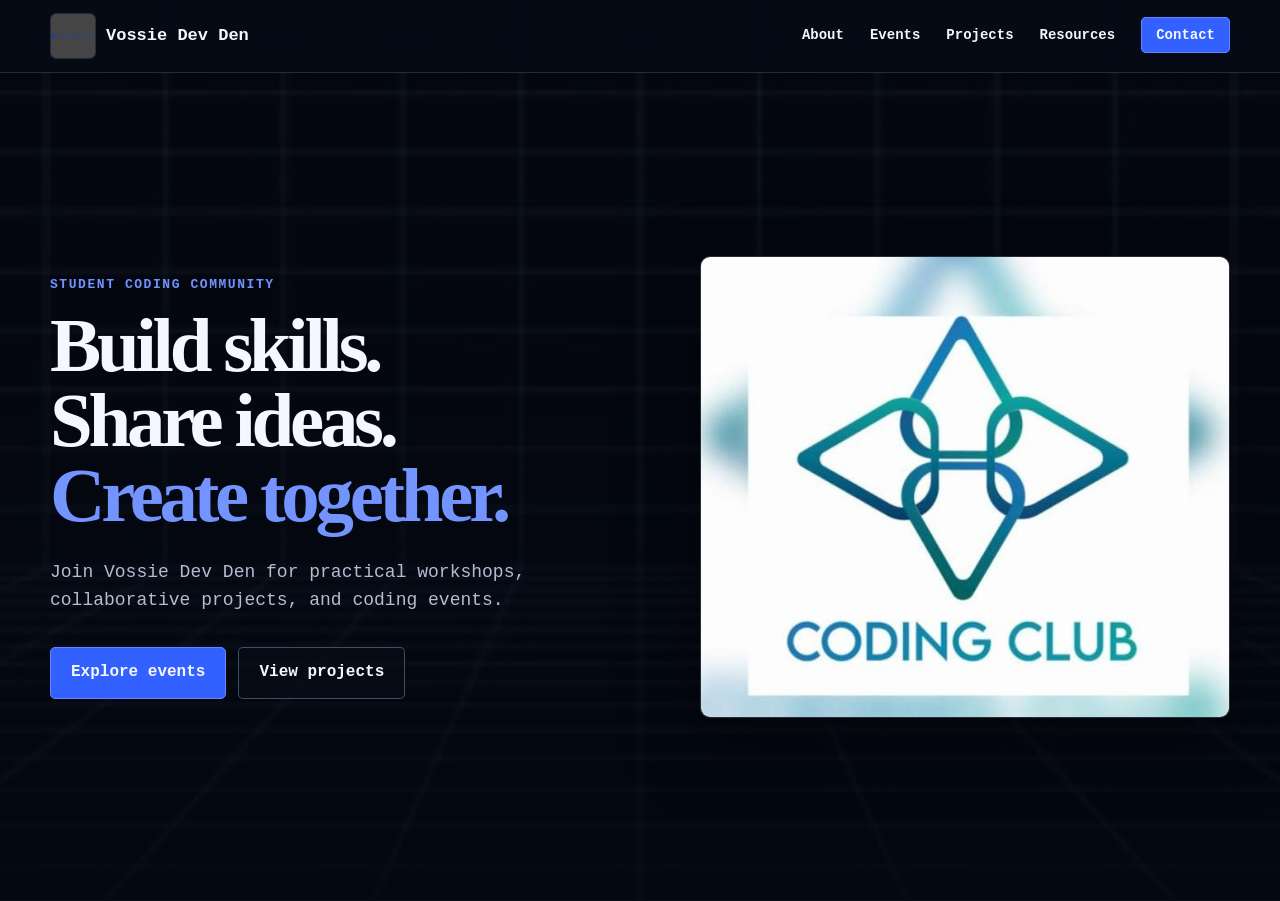
<file: index.html>
<!DOCTYPE html>
<html lang="en">
<head>
    <meta charset="UTF-8">
    <meta name="viewport" content="width=device-width, initial-scale=1.0">
    <meta name="description" content="Vossie Dev Den is a student coding club for projects, workshops, and hackathons.">
    <title>Vossie Dev Den</title>
    <link rel="stylesheet" href="assets/css/styles.css">
</head>
<body>
    <header class="site-header">
        <nav class="navbar" aria-label="Main navigation">
            <a class="brand" href="index.html" aria-label="Vossie Dev Den home">
                <img src="assets/images/vossie-dev-den-high-resolution-logo.png" alt="">
                <span>Vossie Dev Den</span>
            </a>
            <button class="menu-button" type="button" aria-expanded="false" aria-controls="nav-links">Menu</button>
            <ul id="nav-links" class="nav-links">
                <li><a href="about.html">About</a></li>
                <li><a href="events.html">Events</a></li>
                <li><a href="projects.html">Projects</a></li>
                <li><a href="resources.html">Resources</a></li>
                <li><a class="nav-contact" href="contact.html">Contact</a></li>
            </ul>
        </nav>
    </header>

    <main>
        <section class="hero">
            <div class="hero-content">
                <p class="eyebrow">Student coding community</p>
                <h1>Build skills.<br>Share ideas.<br><span>Create together.</span></h1>
                <p class="hero-lead">Join Vossie Dev Den for practical workshops, collaborative projects, and coding events.</p>
                <div class="hero-actions">
                    <a class="button button-primary" href="events.html">Explore events</a>
                    <a class="button button-secondary" href="projects.html">View projects</a>
                </div>
            </div>
            <div class="hero-art">
                <img src="assets/images/CODING CLUB.jpg" alt="Vossie Dev Den coding club emblem">
            </div>
        </section>
    </main>

    <script src="assets/js/navigation.js"></script>
</body>
</html>
</file>
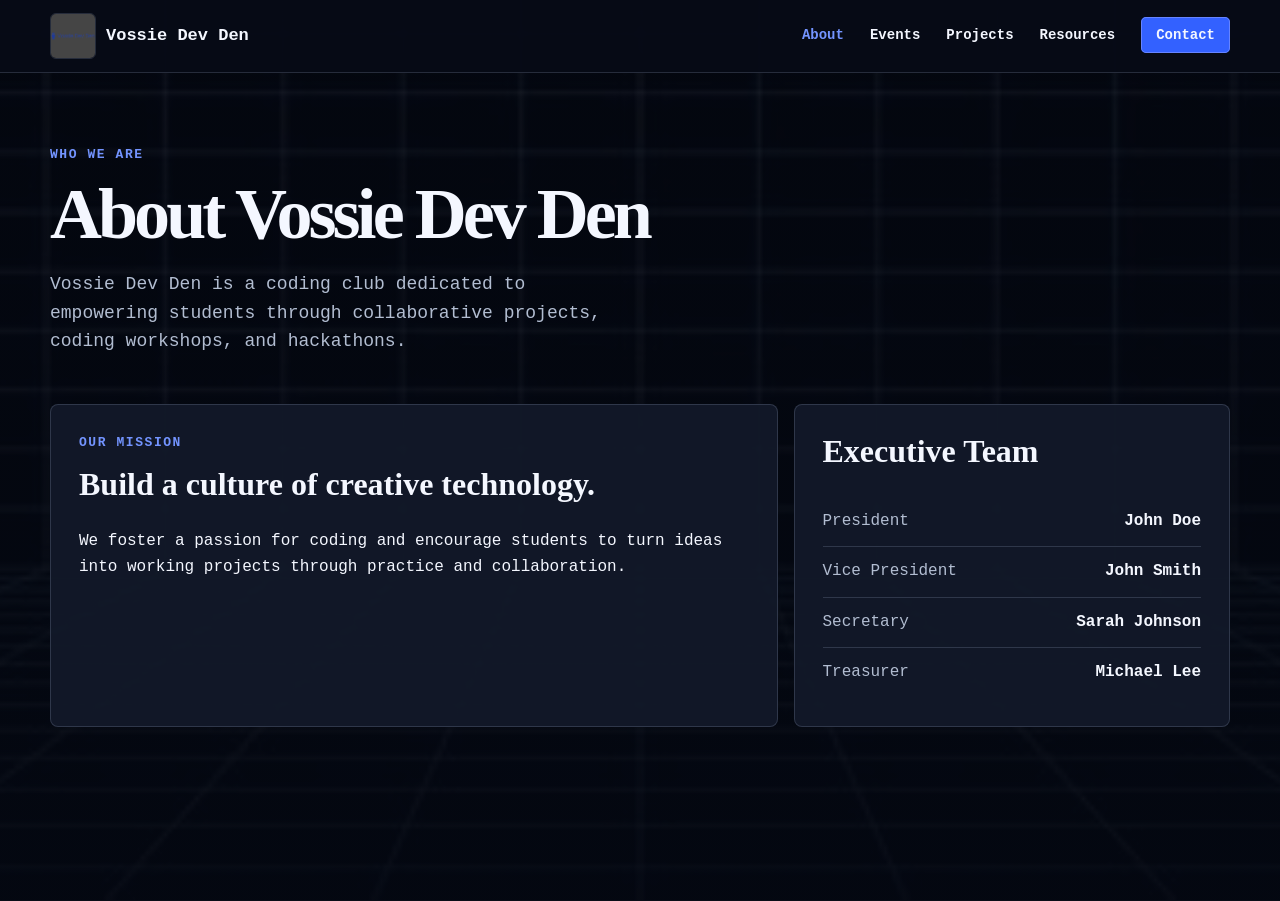
<file: about.html>
<!DOCTYPE html>
<html lang="en">
<head>
    <meta charset="UTF-8">
    <meta name="viewport" content="width=device-width, initial-scale=1.0">
    <title>About - Vossie Dev Den</title>
    <link rel="stylesheet" href="assets/css/styles.css">
</head>
<body>
    <header class="site-header">
        <nav class="navbar" aria-label="Main navigation">
            <a class="brand" href="index.html"><img src="assets/images/vossie-dev-den-high-resolution-logo.png" alt=""><span>Vossie Dev Den</span></a>
            <button class="menu-button" type="button" aria-expanded="false" aria-controls="nav-links">Menu</button>
            <ul id="nav-links" class="nav-links">
                <li><a class="active" href="about.html">About</a></li>
                <li><a href="events.html">Events</a></li>
                <li><a href="projects.html">Projects</a></li>
                <li><a href="resources.html">Resources</a></li>
                <li><a class="nav-contact" href="contact.html">Contact</a></li>
            </ul>
        </nav>
    </header>
    <main>
        <section class="page-shell">
            <div class="page-heading">
                <p class="eyebrow">Who we are</p>
                <h1>About Vossie Dev Den</h1>
                <p>Vossie Dev Den is a coding club dedicated to empowering students through collaborative projects, coding workshops, and hackathons.</p>
            </div>
            <div class="about-grid">
                <article class="content-panel">
                    <p class="eyebrow">Our mission</p>
                    <h2>Build a culture of creative technology.</h2>
                    <p>We foster a passion for coding and encourage students to turn ideas into working projects through practice and collaboration.</p>
                </article>
                <article class="team-card">
                    <h2>Executive Team</h2>
                    <ul>
                        <li><span>President</span><strong>John Doe</strong></li>
                        <li><span>Vice President</span><strong>John Smith</strong></li>
                        <li><span>Secretary</span><strong>Sarah Johnson</strong></li>
                        <li><span>Treasurer</span><strong>Michael Lee</strong></li>
                    </ul>
                </article>
            </div>
        </section>
    </main>
    <script src="assets/js/navigation.js"></script>
</body>
</html>
</file>
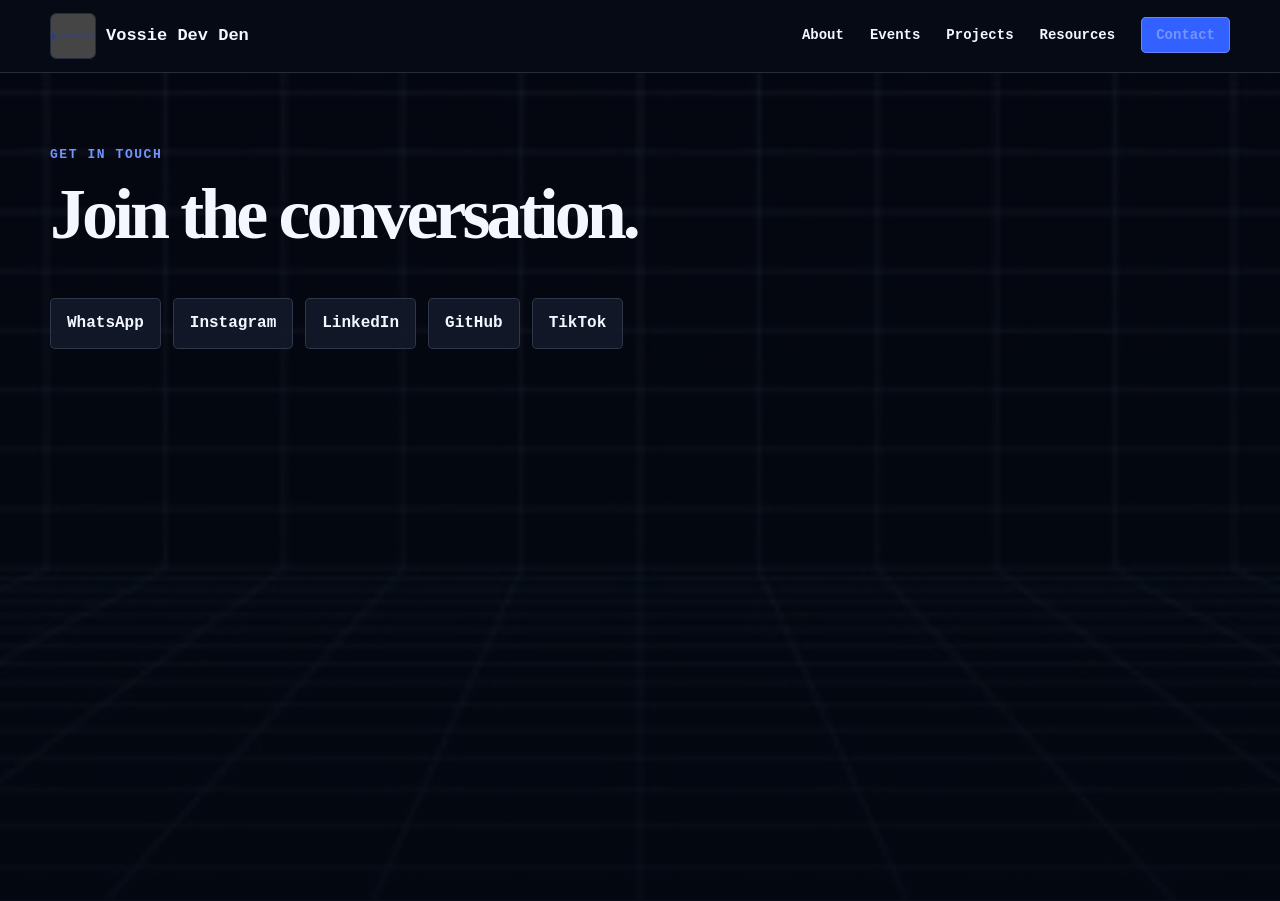
<file: contact.html>
<!DOCTYPE html>
<html lang="en">
<head>
    <meta charset="UTF-8">
    <meta name="viewport" content="width=device-width, initial-scale=1.0">
    <title>Contact - Vossie Dev Den</title>
    <link rel="stylesheet" href="assets/css/styles.css">
</head>
<body>
    <header class="site-header">
        <nav class="navbar" aria-label="Main navigation">
            <a class="brand" href="index.html"><img src="assets/images/vossie-dev-den-high-resolution-logo.png" alt=""><span>Vossie Dev Den</span></a>
            <button class="menu-button" type="button" aria-expanded="false" aria-controls="nav-links">Menu</button>
            <ul id="nav-links" class="nav-links">
                <li><a href="about.html">About</a></li>
                <li><a href="events.html">Events</a></li>
                <li><a href="projects.html">Projects</a></li>
                <li><a href="resources.html">Resources</a></li>
                <li><a class="nav-contact active" href="contact.html">Contact</a></li>
            </ul>
        </nav>
    </header>
    <main>
        <section class="page-shell contact-shell">
            <div class="page-heading">
                <p class="eyebrow">Get in touch</p>
                <h1>Join the conversation.</h1>
            </div>
            <div class="social-links" aria-label="Social media">
                <span>WhatsApp</span>
                <span>Instagram</span>
                <a href="https://linkedin.com/" target="_blank" rel="noreferrer">LinkedIn</a>
                <a href="https://github.com/" target="_blank" rel="noreferrer">GitHub</a>
                <a href="https://www.tiktok.com/" target="_blank" rel="noreferrer">TikTok</a>
            </div>
        </section>
    </main>
    <script src="assets/js/navigation.js"></script>
</body>
</html>
</file>
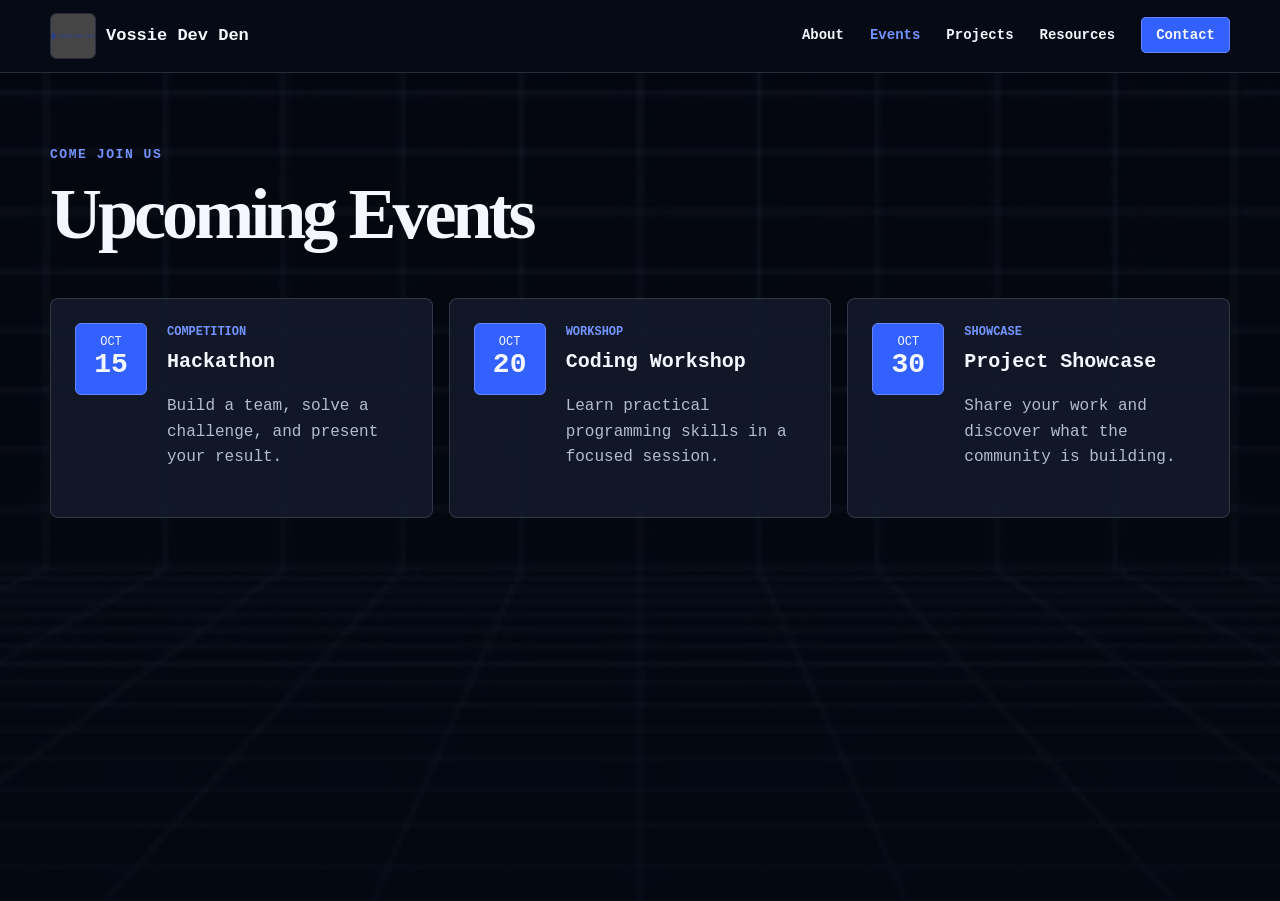
<file: events.html>
<!DOCTYPE html>
<html lang="en">
<head>
    <meta charset="UTF-8">
    <meta name="viewport" content="width=device-width, initial-scale=1.0">
    <title>Events - Vossie Dev Den</title>
    <link rel="stylesheet" href="assets/css/styles.css">
</head>
<body>
    <header class="site-header">
        <nav class="navbar" aria-label="Main navigation">
            <a class="brand" href="index.html"><img src="assets/images/vossie-dev-den-high-resolution-logo.png" alt=""><span>Vossie Dev Den</span></a>
            <button class="menu-button" type="button" aria-expanded="false" aria-controls="nav-links">Menu</button>
            <ul id="nav-links" class="nav-links">
                <li><a href="about.html">About</a></li>
                <li><a class="active" href="events.html">Events</a></li>
                <li><a href="projects.html">Projects</a></li>
                <li><a href="resources.html">Resources</a></li>
                <li><a class="nav-contact" href="contact.html">Contact</a></li>
            </ul>
        </nav>
    </header>
    <main>
        <section class="page-shell">
            <div class="page-heading">
                <p class="eyebrow">Come join us</p>
                <h1>Upcoming Events</h1>
            </div>
            <div class="event-grid">
                <article class="event-card"><time datetime="2023-10-15"><span>Oct</span><strong>15</strong></time><div><p class="event-type">Competition</p><h2>Hackathon</h2><p>Build a team, solve a challenge, and present your result.</p></div></article>
                <article class="event-card"><time datetime="2023-10-20"><span>Oct</span><strong>20</strong></time><div><p class="event-type">Workshop</p><h2>Coding Workshop</h2><p>Learn practical programming skills in a focused session.</p></div></article>
                <article class="event-card"><time datetime="2023-10-30"><span>Oct</span><strong>30</strong></time><div><p class="event-type">Showcase</p><h2>Project Showcase</h2><p>Share your work and discover what the community is building.</p></div></article>
            </div>
        </section>
    </main>
    <script src="assets/js/navigation.js"></script>
</body>
</html>
</file>
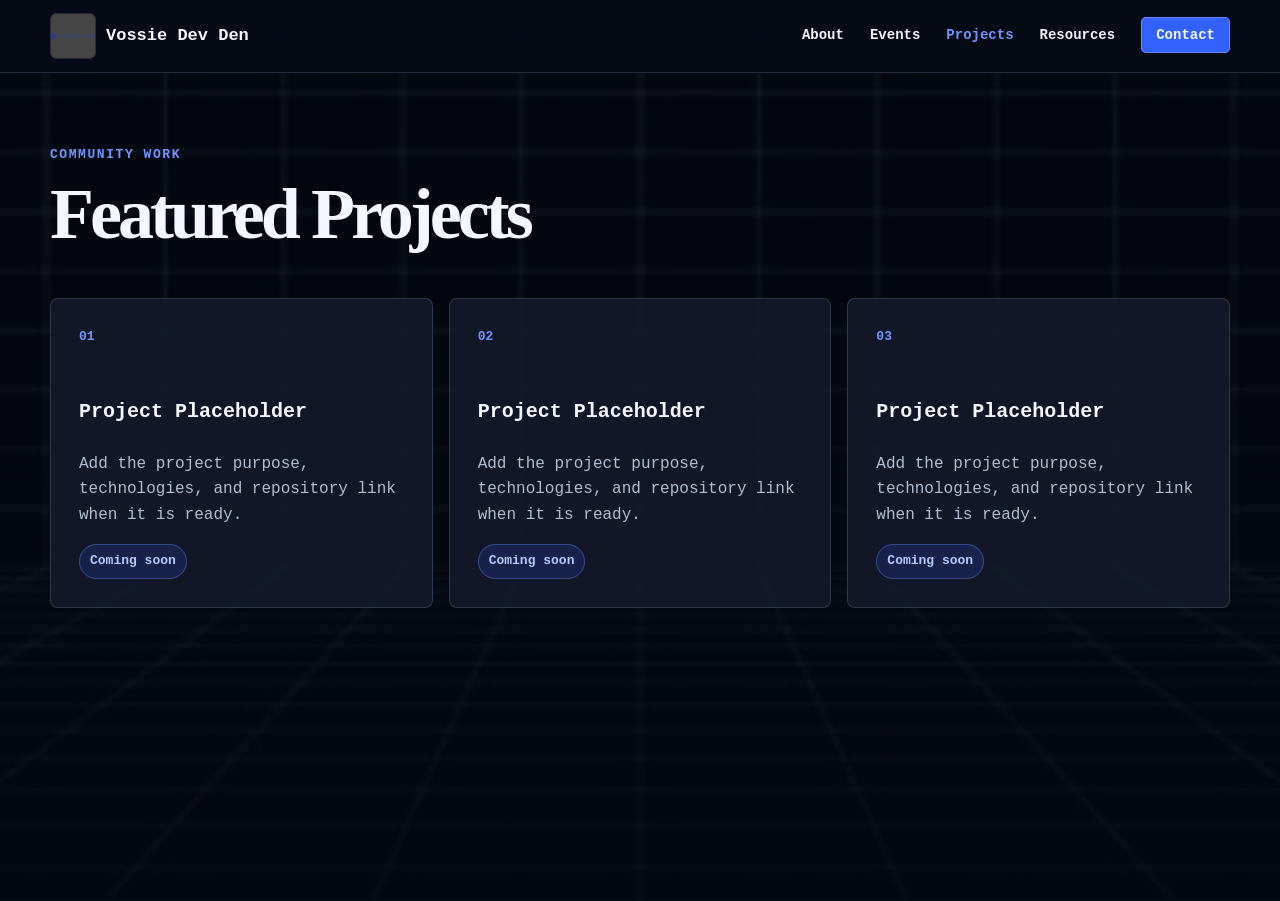
<file: projects.html>
<!DOCTYPE html>
<html lang="en">
<head>
    <meta charset="UTF-8">
    <meta name="viewport" content="width=device-width, initial-scale=1.0">
    <title>Projects - Vossie Dev Den</title>
    <link rel="stylesheet" href="assets/css/styles.css">
</head>
<body>
    <header class="site-header">
        <nav class="navbar" aria-label="Main navigation">
            <a class="brand" href="index.html"><img src="assets/images/vossie-dev-den-high-resolution-logo.png" alt=""><span>Vossie Dev Den</span></a>
            <button class="menu-button" type="button" aria-expanded="false" aria-controls="nav-links">Menu</button>
            <ul id="nav-links" class="nav-links">
                <li><a href="about.html">About</a></li>
                <li><a href="events.html">Events</a></li>
                <li><a class="active" href="projects.html">Projects</a></li>
                <li><a href="resources.html">Resources</a></li>
                <li><a class="nav-contact" href="contact.html">Contact</a></li>
            </ul>
        </nav>
    </header>
    <main>
        <section class="page-shell">
            <div class="page-heading">
                <p class="eyebrow">Community work</p>
                <h1>Featured Projects</h1>
            </div>
            <div class="project-grid">
                <article class="project-card"><span class="project-number">01</span><h2>Project Placeholder</h2><p>Add the project purpose, technologies, and repository link when it is ready.</p><span class="project-status">Coming soon</span></article>
                <article class="project-card"><span class="project-number">02</span><h2>Project Placeholder</h2><p>Add the project purpose, technologies, and repository link when it is ready.</p><span class="project-status">Coming soon</span></article>
                <article class="project-card"><span class="project-number">03</span><h2>Project Placeholder</h2><p>Add the project purpose, technologies, and repository link when it is ready.</p><span class="project-status">Coming soon</span></article>
            </div>
        </section>
    </main>
    <script src="assets/js/navigation.js"></script>
</body>
</html>
</file>
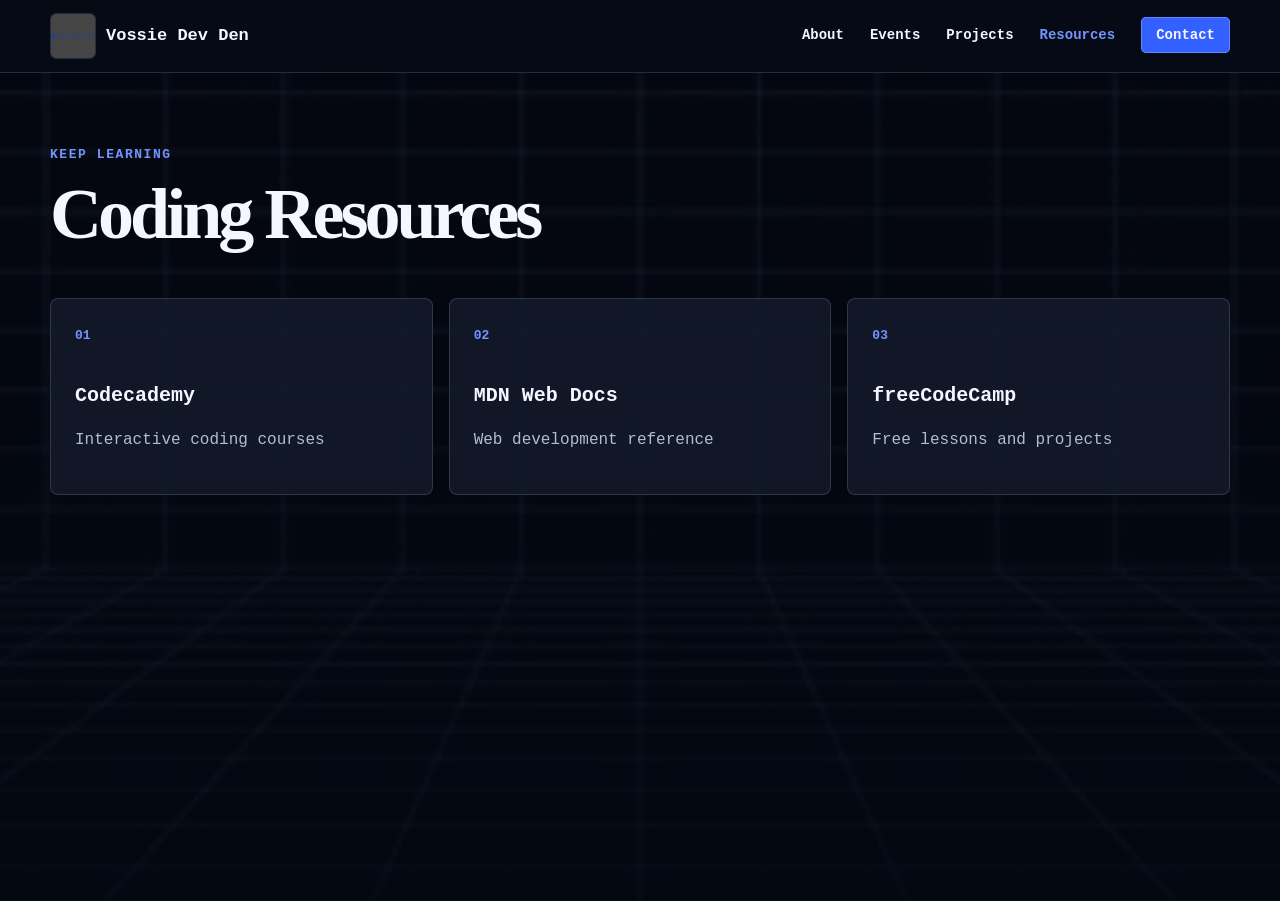
<file: resources.html>
<!DOCTYPE html>
<html lang="en">
<head>
    <meta charset="UTF-8">
    <meta name="viewport" content="width=device-width, initial-scale=1.0">
    <title>Resources - Vossie Dev Den</title>
    <link rel="stylesheet" href="assets/css/styles.css">
</head>
<body>
    <header class="site-header">
        <nav class="navbar" aria-label="Main navigation">
            <a class="brand" href="index.html"><img src="assets/images/vossie-dev-den-high-resolution-logo.png" alt=""><span>Vossie Dev Den</span></a>
            <button class="menu-button" type="button" aria-expanded="false" aria-controls="nav-links">Menu</button>
            <ul id="nav-links" class="nav-links">
                <li><a href="about.html">About</a></li>
                <li><a href="events.html">Events</a></li>
                <li><a href="projects.html">Projects</a></li>
                <li><a class="active" href="resources.html">Resources</a></li>
                <li><a class="nav-contact" href="contact.html">Contact</a></li>
            </ul>
        </nav>
    </header>
    <main>
        <section class="page-shell">
            <div class="page-heading">
                <p class="eyebrow">Keep learning</p>
                <h1>Coding Resources</h1>
            </div>
            <div class="resource-grid">
                <a href="https://www.codecademy.com/" target="_blank" rel="noreferrer"><span>01</span><h2>Codecademy</h2><p>Interactive coding courses</p></a>
                <a href="https://developer.mozilla.org/" target="_blank" rel="noreferrer"><span>02</span><h2>MDN Web Docs</h2><p>Web development reference</p></a>
                <a href="https://www.freecodecamp.org/" target="_blank" rel="noreferrer"><span>03</span><h2>freeCodeCamp</h2><p>Free lessons and projects</p></a>
            </div>
        </section>
    </main>
    <script src="assets/js/navigation.js"></script>
</body>
</html>
</file>
<file: assets/css/styles.css>
:root {
    --ink: #f4f7ff;
    --muted: #b2bdd1;
    --blue: #3361ff;
    --blue-dark: #2149cf;
    --line: rgba(184, 201, 232, 0.18);
    --panel: rgba(19, 25, 42, 0.92);
    --dark: #090d18;
}

* {
    box-sizing: border-box;
}

html {
    scroll-behavior: smooth;
}

body {
    min-height: 100vh;
    margin: 0;
    color: var(--ink);
    background: var(--dark) url("../images/perspective-grid-background-retro-futuristic-design-vector.jpg") fixed center / cover no-repeat;
    font-family: "Courier New", Courier, monospace;
    line-height: 1.6;
}

body::before {
    content: "";
    position: fixed;
    inset: 0;
    z-index: -1;
    background: linear-gradient(rgba(4, 8, 18, 0.82), rgba(4, 8, 18, 0.92));
}

img {
    display: block;
    max-width: 100%;
}

a {
    color: inherit;
}

.site-header {
    position: sticky;
    top: 0;
    z-index: 10;
    background: rgba(7, 11, 22, 0.96);
    border-bottom: 1px solid var(--line);
}

.navbar {
    width: min(1180px, calc(100% - 48px));
    height: 72px;
    margin: 0 auto;
    display: flex;
    align-items: center;
    justify-content: space-between;
}

.brand {
    display: flex;
    align-items: center;
    gap: 10px;
    color: var(--ink);
    font-size: 17px;
    font-weight: 800;
    text-decoration: none;
}

.brand img {
    width: 46px;
    height: 46px;
    object-fit: cover;
    border: 1px solid var(--line);
    border-radius: 6px;
}

.nav-links {
    display: flex;
    align-items: center;
    gap: 26px;
    margin: 0;
    padding: 0;
    list-style: none;
}

.nav-links a {
    font-size: 14px;
    font-weight: 700;
    text-decoration: none;
}

.nav-links a:hover,
.nav-links a:focus-visible,
.nav-links a.active {
    color: #7394ff;
}

.nav-links .nav-contact {
    padding: 9px 14px;
    color: var(--ink);
    background: var(--blue);
    border: 1px solid #6684ff;
    border-radius: 5px;
}

.menu-button {
    display: none;
}

.hero {
    width: min(1180px, calc(100% - 48px));
    min-height: calc(100vh - 72px);
    margin: 0 auto;
    display: grid;
    grid-template-columns: 1.05fr 0.95fr;
    align-items: center;
    gap: 64px;
}

.eyebrow {
    margin: 0 0 12px;
    color: #7394ff;
    font-size: 13px;
    font-weight: 800;
    letter-spacing: 0.12em;
    text-transform: uppercase;
}

.hero h1,
.page-heading h1 {
    margin: 0;
    color: var(--ink);
    letter-spacing: -0.055em;
}

.hero h1 {
    max-width: 760px;
    font-family: Georgia, "Times New Roman", serif;
    font-size: clamp(48px, 6vw, 78px);
    line-height: 0.98;
}

.hero h1 span {
    color: #7394ff;
}

.hero-lead,
.page-heading > p:last-child {
    max-width: 590px;
    color: var(--muted);
    font-size: 18px;
}

.hero-lead {
    margin: 24px 0 32px;
}

.hero-actions {
    display: flex;
    gap: 12px;
}

.button {
    display: inline-flex;
    min-height: 48px;
    align-items: center;
    justify-content: center;
    padding: 12px 20px;
    border: 1px solid transparent;
    border-radius: 5px;
    font-weight: 800;
    text-decoration: none;
}

.button-primary {
    background: var(--blue);
    border-color: #6684ff;
}

.button-primary:hover {
    background: var(--blue-dark);
}

.button-secondary {
    background: rgba(9, 13, 24, 0.72);
    border-color: rgba(184, 201, 232, 0.35);
}

.button-secondary:hover {
    border-color: #7394ff;
    color: #7394ff;
}

.hero-art {
    min-height: 460px;
    display: grid;
    place-items: center;
    overflow: hidden;
    background: #080a0f;
    border: 1px solid var(--line);
    border-radius: 10px;
    box-shadow: 0 24px 80px rgba(0, 0, 0, 0.38);
}

.hero-art img {
    width: 100%;
    height: 460px;
    object-fit: cover;
}

.page-shell {
    width: min(1180px, calc(100% - 48px));
    min-height: calc(100vh - 72px);
    margin: 0 auto;
    padding: 72px 0;
}

.page-heading {
    max-width: 760px;
    margin-bottom: 48px;
}

.page-heading h1 {
    font-family: Georgia, "Times New Roman", serif;
    font-size: clamp(48px, 6vw, 72px);
    line-height: 1;
}

.page-heading > p:last-child {
    margin: 20px 0 0;
}

.about-grid,
.project-grid,
.event-grid,
.resource-grid {
    display: grid;
    gap: 16px;
}

.about-grid {
    grid-template-columns: 1.25fr 0.75fr;
}

.content-panel,
.team-card,
.event-card,
.project-card,
.resource-grid a {
    background: var(--panel);
    border: 1px solid var(--line);
    border-radius: 8px;
}

.content-panel,
.team-card {
    padding: 28px;
}

.content-panel h2,
.team-card h2 {
    margin-top: 0;
    font-family: Georgia, "Times New Roman", serif;
    font-size: 32px;
    line-height: 1.15;
}

.team-card ul {
    margin: 0;
    padding: 0;
    list-style: none;
}

.team-card li {
    display: flex;
    justify-content: space-between;
    gap: 16px;
    padding: 12px 0;
    border-bottom: 1px solid var(--line);
}

.team-card li:last-child {
    border-bottom: 0;
}

.team-card span {
    color: var(--muted);
}

.event-grid,
.project-grid,
.resource-grid {
    grid-template-columns: repeat(3, 1fr);
}

.event-card {
    min-height: 220px;
    display: grid;
    grid-template-columns: 72px 1fr;
    gap: 20px;
    padding: 24px;
}

.event-card time {
    height: 72px;
    display: flex;
    flex-direction: column;
    align-items: center;
    justify-content: center;
    background: var(--blue);
    border: 1px solid #6684ff;
    border-radius: 6px;
}

.event-card time span {
    font-size: 12px;
    line-height: 1;
    text-transform: uppercase;
}

.event-card time strong {
    font-size: 28px;
    line-height: 1.2;
}

.event-type {
    margin: 0 0 4px;
    color: #7394ff;
    font-size: 12px;
    font-weight: 800;
    text-transform: uppercase;
}

.event-card h2,
.project-card h2,
.resource-grid h2 {
    margin: 0 0 8px;
    font-size: 20px;
}

.event-card p:last-child,
.project-card p,
.resource-grid p {
    color: var(--muted);
}

.project-card {
    min-height: 280px;
    display: flex;
    flex-direction: column;
    padding: 28px;
}

.project-number {
    margin-bottom: 48px;
    color: #7394ff;
    font-size: 13px;
    font-weight: 800;
}

.project-status {
    width: fit-content;
    margin-top: auto;
    padding: 6px 10px;
    color: #b9c9ff;
    background: rgba(51, 97, 255, 0.16);
    border: 1px solid rgba(115, 148, 255, 0.35);
    border-radius: 999px;
    font-size: 13px;
    font-weight: 800;
}

.resource-grid a {
    min-height: 180px;
    padding: 24px;
    text-decoration: none;
}

.resource-grid a:hover {
    border-color: #7394ff;
    background: rgba(51, 97, 255, 0.12);
}

.resource-grid a > span {
    color: #7394ff;
    font-size: 13px;
    font-weight: 800;
}

.resource-grid h2 {
    margin-top: 32px;
}

.contact-shell {
    max-width: 1180px;
}

.social-links {
    display: flex;
    flex-wrap: wrap;
    gap: 12px;
}

.social-links a,
.social-links span {
    padding: 12px 16px;
    background: var(--panel);
    border: 1px solid var(--line);
    border-radius: 5px;
    font-weight: 800;
    text-decoration: none;
}

.social-links a:hover {
    border-color: #7394ff;
    color: #7394ff;
}

:focus-visible {
    outline: 3px solid #7394ff;
    outline-offset: 3px;
}

@media (max-width: 900px) {
    .navbar {
        width: calc(100% - 32px);
    }

    .menu-button {
        display: inline-flex;
        min-width: 68px;
        min-height: 44px;
        align-items: center;
        justify-content: center;
        color: var(--ink);
        background: transparent;
        border: 1px solid var(--line);
        border-radius: 5px;
        font: inherit;
        font-weight: 800;
    }

    .nav-links {
        display: none;
        position: absolute;
        top: 72px;
        left: 0;
        width: 100%;
        padding: 16px;
        background: #090d18;
        border-bottom: 1px solid var(--line);
    }

    .nav-links.open {
        display: grid;
    }

    .nav-links a {
        display: block;
        padding: 12px;
    }

    .hero,
    .about-grid,
    .event-grid,
    .project-grid,
    .resource-grid {
        grid-template-columns: 1fr;
    }

    .hero {
        gap: 32px;
        padding: 64px 0;
    }

    .hero-art,
    .hero-art img {
        min-height: 320px;
        height: 320px;
    }
}

@media (max-width: 640px) {
    .navbar,
    .hero,
    .page-shell {
        width: calc(100% - 32px);
    }

    .brand span {
        display: none;
    }

    .brand img {
        width: 44px;
        height: 44px;
    }

    .hero {
        min-height: auto;
        grid-template-columns: 1fr;
    }

    .hero h1,
    .page-heading h1 {
        font-size: 48px;
    }

    .hero-actions {
        flex-direction: column;
    }

    .button {
        width: 100%;
    }

    .hero-art,
    .hero-art img {
        min-height: 260px;
        height: 260px;
    }

    .page-shell {
        padding: 48px 0;
    }

    .team-card li {
        flex-direction: column;
        gap: 2px;
    }

    .event-card {
        grid-template-columns: 64px 1fr;
    }
}
</file>
